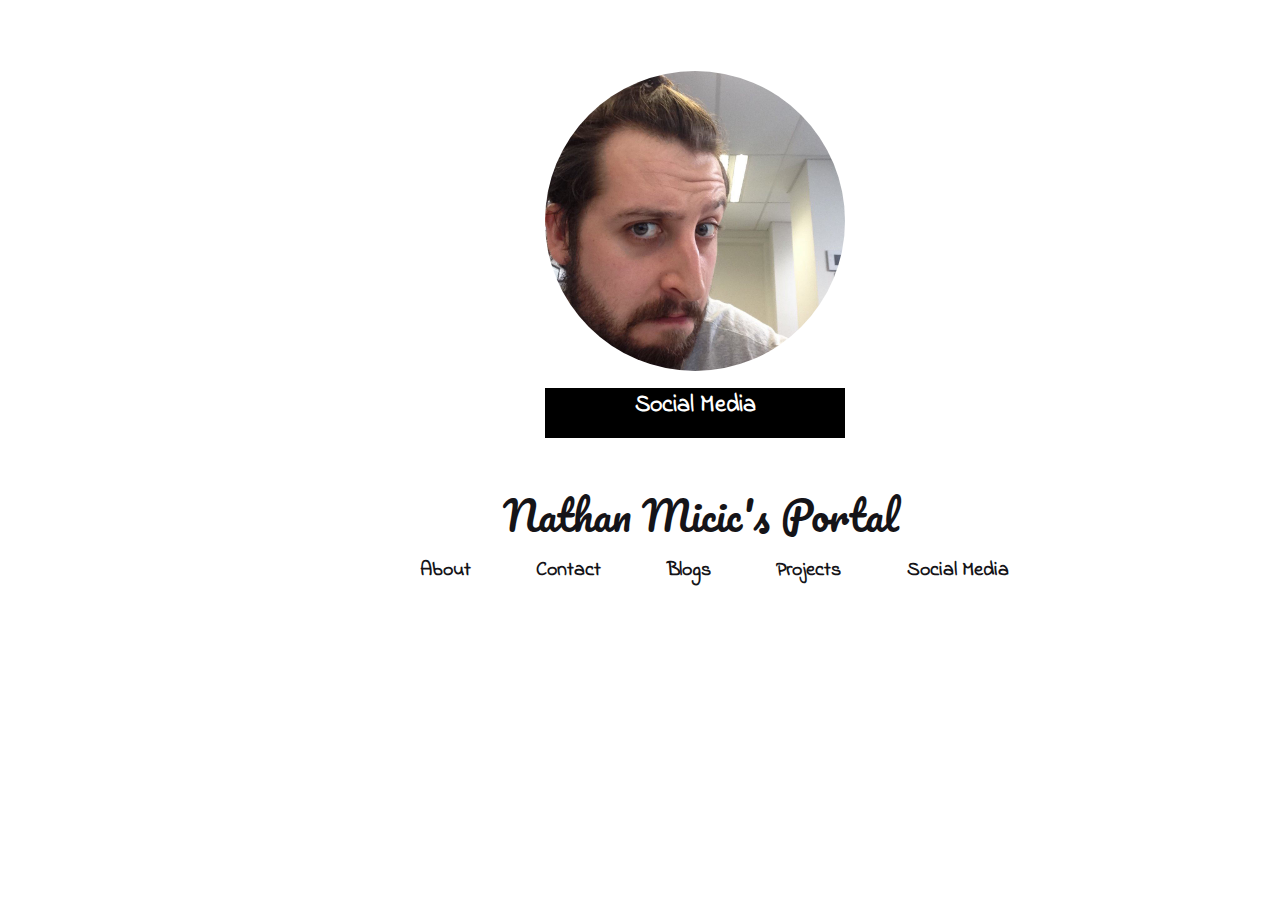
<file: index.html>
<!DOCTYPE html>
<head>
  <title>Nathan Micic's Portal
</title>
  <meta charset="UTF-8">
  <link rel="stylesheet" type="text/css" href="styles.css">
  <link href='http://fonts.googleapis.com/css?family=Pacifico' rel='stylesheet' type='text/css'>
  <link href='http://fonts.googleapis.com/css?family=Poiret+One' rel='stylesheet' type='text/css'>
  <link href='http://fonts.googleapis.com/css?family=Indie+Flower' rel='stylesheet' type='text/css'>
</head>




<div class="wrapper">
  <div class="container">
<header>
   <img class="profile" src="../imgs/profile_pic.jpg">

   <div class="media">Social Media</div>

   <div class="title">Nathan Micic's Portal</div>
</header>
<nav>
  <ul>
    <li>About</li>
    <li>Contact</li>
    <li>Blogs
      <ul>
        <li>Week 1
          <ul>
            <li>Technical</li>
            <li>Cultural</li>
          </ul>
        </li>
      </ul>
       <ul>
        <li>Week 2
          <ul>
            <li>Technical</li>
            <li>Cultural</li>
          </ul>
        </li>
      </ul>
       <ul>
        <li>Week 3
          <ul>
            <li>Technical</li>
            <li>Cultural</li>
          </ul>
        </li>
      </ul>
       <ul>
        <li>Week 4
          <ul>
            <li>Technical</li>
            <li>Cultural</li>
          </ul>
        </li>
      </ul>
       <ul>
        <li>Week 5
          <ul>
            <li>Technical</li>
            <li>Cultural</li>
          </ul>
        </li>
      </ul>
       <ul>
        <li>Week 6
          <ul>
            <li>Technical</li>
            <li>Cultural</li>
          </ul>
        </li>
      </ul>
       <ul>
        <li>Week 7
          <ul>
            <li>Technical</li>
            <li>Cultural</li>
          </ul>
        </li>
      </ul>
       <ul>
        <li>Week 8
          <ul>
            <li>Technical</li>
            <li>Cultural</li>
          </ul>
        </li>
      </ul>
       <ul>
        <li>Week 9
          <ul>
            <li>Technical</li>
            <li>Cultural</li>
          </ul>
        </li>
      </ul>

      </li>
    <li>Projects</li>
    <li>Social Media
      <ul>
        <li>Google+</li>
        <li>Facebook</li>
        <li>Twitter</li>
        <li>LinkedIn</li>
        <li>Github</li>
      </ul>
    </li>
  </ul>
</nav>





</div>
</div>
</file>
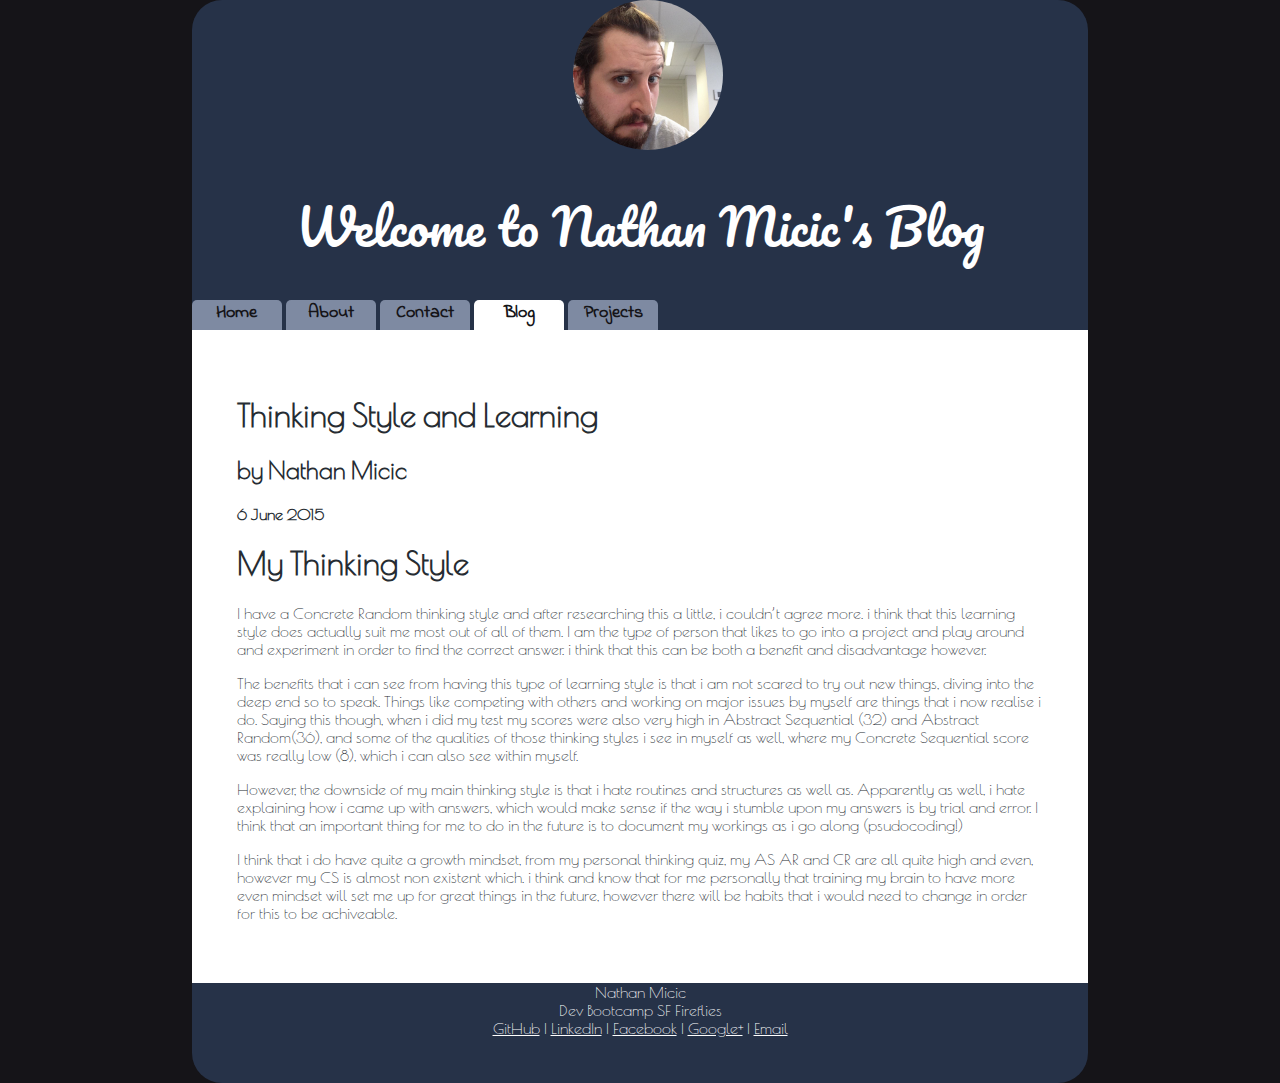
<file: blog/c3_thinking-style.html>
<!DOCTYPE html>
<head>
  <title>Nathan Micic's Blog</title>
  <meta charset="UTF-8">
  <link rel="stylesheet" type="text/css" href="default.css">
  <link href='http://fonts.googleapis.com/css?family=Pacifico' rel='stylesheet' type='text/css'>
  <link href='http://fonts.googleapis.com/css?family=Poiret+One' rel='stylesheet' type='text/css'>
  <link href='http://fonts.googleapis.com/css?family=Indie+Flower' rel='stylesheet' type='text/css'>
</head>

<div class="wrapper">
  <div class="container">
<header>
  
  <div class="title">
    <img class="profile" src="../imgs/profile_pic.jpg">

    
    </img>
     <div class="text">
        Welcome to Nathan Micic's Blog
      </div>
  </div>
  <nav>
    <div class="navigation">
      <a href="#"><li >Home</li></a>
      <a href="#"><li>About</li></a>
      <a href="#"><li>Contact</li></a>
      <a href="#"><li class="active">Blog</li></a>
      <a href="#"><li>Projects</li></a>
    </div>
  </nav>
</header>

<main>
  <div class="content">
  <h1>Thinking Style and Learning</h1>
  <h2>by Nathan Micic</h2>
  <h4>6 June 2015</h4>

  <section>

    <h1>My Thinking Style</h1>
    
<p>I have a Concrete Random thinking style and after researching this a little, i couldn’t agree more. i think that this learning style does actually suit me most out of all of them. I am the type of person that likes to go into a project and play around and experiment  in order to find the correct answer. i think that this can be both a benefit and disadvantage however.</p>

<p>The benefits that i can see from having this type of learning style is that i am not scared to try out new things, diving into the deep end so to speak. Things like competing with others and working on major issues by myself are things that i now realise i do. Saying this though, when i did my test my scores were also very high in Abstract Sequential (32) and Abstract Random(36), and some of the qualities of those thinking styles i see in myself as well, where my Concrete Sequential score was really low (8), which i can also see within myself.</p>

<p>However, the downside of my main thinking style is that i hate routines and structures as well as. Apparently as well, i hate explaining how i came up with answers, which would make sense if the way i stumble upon my answers is by trial and error. I think that an important thing for me to do in the future is to document my workings as i go along (psudocoding!)</p>

<p>I think that i do have quite a growth mindset, from my personal thinking quiz, my AS AR and CR are all quite high and even, however my CS is almost non existent which. i think and know that for me personally that training my brain to have more even mindset will set me up for great things in the future, however there will be habits that i would need to change in order for this to be achiveable.</p>
      <!-- copy and paste as many sections as you want to add paragraphs -->
  </section>
</div>
</main>
<footer>
  <li>Nathan Micic</li>
  <li>Dev Bootcamp SF Fireflies</li>
  <li><a href="https://github.com/Xenonate">GitHub</a> | <a href="https://au.linkedin.com/in/nathanmicic">LinkedIn</a> | <a href="https://www.facebook.com/nathan.micic">Facebook</a> | <a href="https://plus.google.com/u/0/101930950738039651677">Google+</a> | <a href="mailto:nathan.micic@gmail.com">Email</a></li>
</footer>
</div>
</div>
</file>
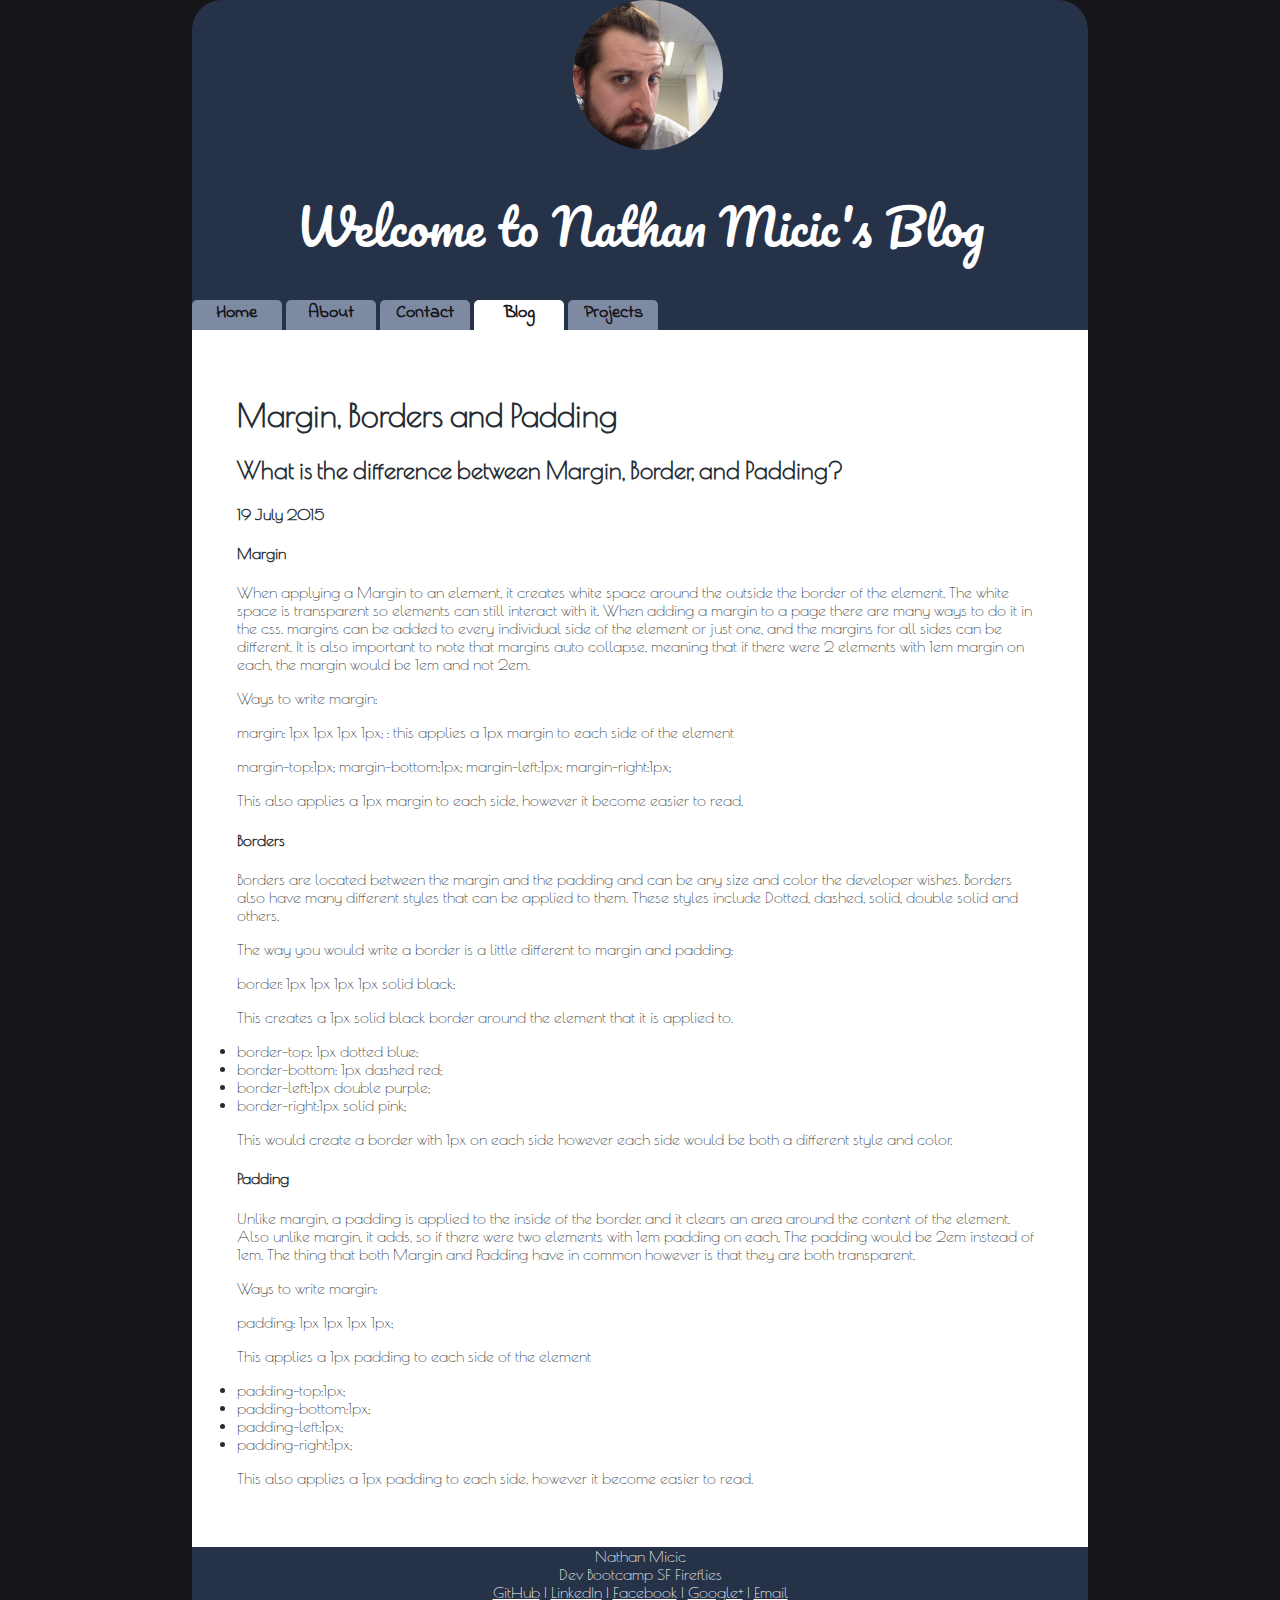
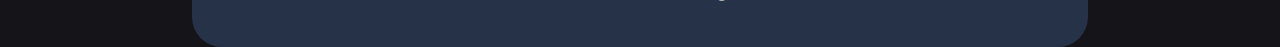
<file: blog/t2-css-design.html>
<!DOCTYPE html>
<head>
  <title>Nathan Micic's Blog</title>
  <meta charset="UTF-8">
  <link rel="stylesheet" type="text/css" href="default.css">
  <link href='http://fonts.googleapis.com/css?family=Pacifico' rel='stylesheet' type='text/css'>
  <link href='http://fonts.googleapis.com/css?family=Poiret+One' rel='stylesheet' type='text/css'>
  <link href='http://fonts.googleapis.com/css?family=Indie+Flower' rel='stylesheet' type='text/css'>
</head>

<div class="wrapper">
  <div class="container">
<header>
  
  <div class="title">
    <img class="profile" src="../imgs/profile_pic.jpg">

    
    </img>
     <div class="text">
        Welcome to Nathan Micic's Blog
      </div>
  </div>
  <nav>
    <div class="navigation">
      <a href="#"><li >Home</li></a>
      <a href="#"><li>About</li></a>
      <a href="#"><li>Contact</li></a>
      <a href="#"><li class="active">Blog</li></a>
      <a href="#"><li>Projects</li></a>
    </div>
  </nav>
</header>

<main>
  <div class="content">
  <h1>Margin, Borders and Padding</h1>
  <h2>What is the difference between Margin, Border, and Padding?</h2>
  <h4>19 July 2015</h4>

  <section>
    
      <h4>Margin</h4>
    <p>
      When applying a Margin to an element, it creates white space around the outside the border of the element. The white space is transparent so elements can still interact with it.
      When adding a margin to a page there are many ways to do it in the css. margins can be added to every individual side of the element or just one, and the margins for all sides can be different. It is also important to note that margins auto collapse, meaning that if there were 2 elements with 1em margin on each, the margin would be 1em and not 2em.
    </p>
    <p>
      Ways to write margin:
    </p>
    <p>
      margin: 1px 1px 1px 1px; : this applies a 1px margin to each side of the element
    </p>
    <p>
      margin-top:1px;
      margin-bottom:1px;
      margin-left:1px;
      margin-right:1px;
    </p>
    <p>
      This also applies a 1px margin to each side, however it become easier to read.
    </p>


    <h4>Borders</h4>
    <p>
      
        Borders are located between the margin and the padding and can be any size and color the developer wishes. Borders also have many different styles that can be applied to them. These styles include Dotted, dashed, solid, double solid and others.
    </p>
    <p>
        The way you would write a border is a little different to margin and padding:
    </p>
    <p>
        border: 1px 1px 1px 1px solid black;
    </p>
    <p>
        This creates a 1px solid black border around the element that it is applied to.
    </p>
     <p>
        <li>border-top: 1px dotted blue;</li>
        <li>border-bottom: 1px dashed red;</li>
        <li>border-left:1px double purple;</li>
        <li>border-right:1px solid pink;</li>
     </p>
      <p>
        This would create a border with 1px on each side however each side would be both a different style and color.
    </p>


    <h4>Padding</h4>
    <p>
      
        Unlike margin, a padding is applied to the inside of the border. and it clears an area around the content of the element. Also unlike margin, it adds, so if there were two elements with 1em padding on each, The padding would be 2em instead of 1em. The thing that both Margin and Padding have in common however is that they are both transparent.
    </p>
    <p>
         Ways to write margin:
    </p>
     <p>
      padding: 1px 1px 1px 1px;
    </p>
    <p>
      This applies a 1px padding to each side of the element
    </p>
    <p>
      <li>padding-top:1px;</li>
      <li>padding-bottom:1px;</li>
      <li>padding-left:1px;</li>
      <li>padding-right:1px;</li>
    </p>
    <p>
      This also applies a 1px padding to each side, however it become easier to read.
    </p>

      <!-- copy and paste as many sections as you want to add paragraphs -->
  </section>
</div>
</main>
<footer>
  <li>Nathan Micic</li>
  <li>Dev Bootcamp SF Fireflies</li>
  <li><a href="https://github.com/Xenonate">GitHub</a> | <a href="https://au.linkedin.com/in/nathanmicic">LinkedIn</a> | <a href="https://www.facebook.com/nathan.micic">Facebook</a> | <a href="https://plus.google.com/u/0/101930950738039651677">Google+</a> | <a href="mailto:nathan.micic@gmail.com">Email</a></li>
</footer>
</div>
</div>
</file>
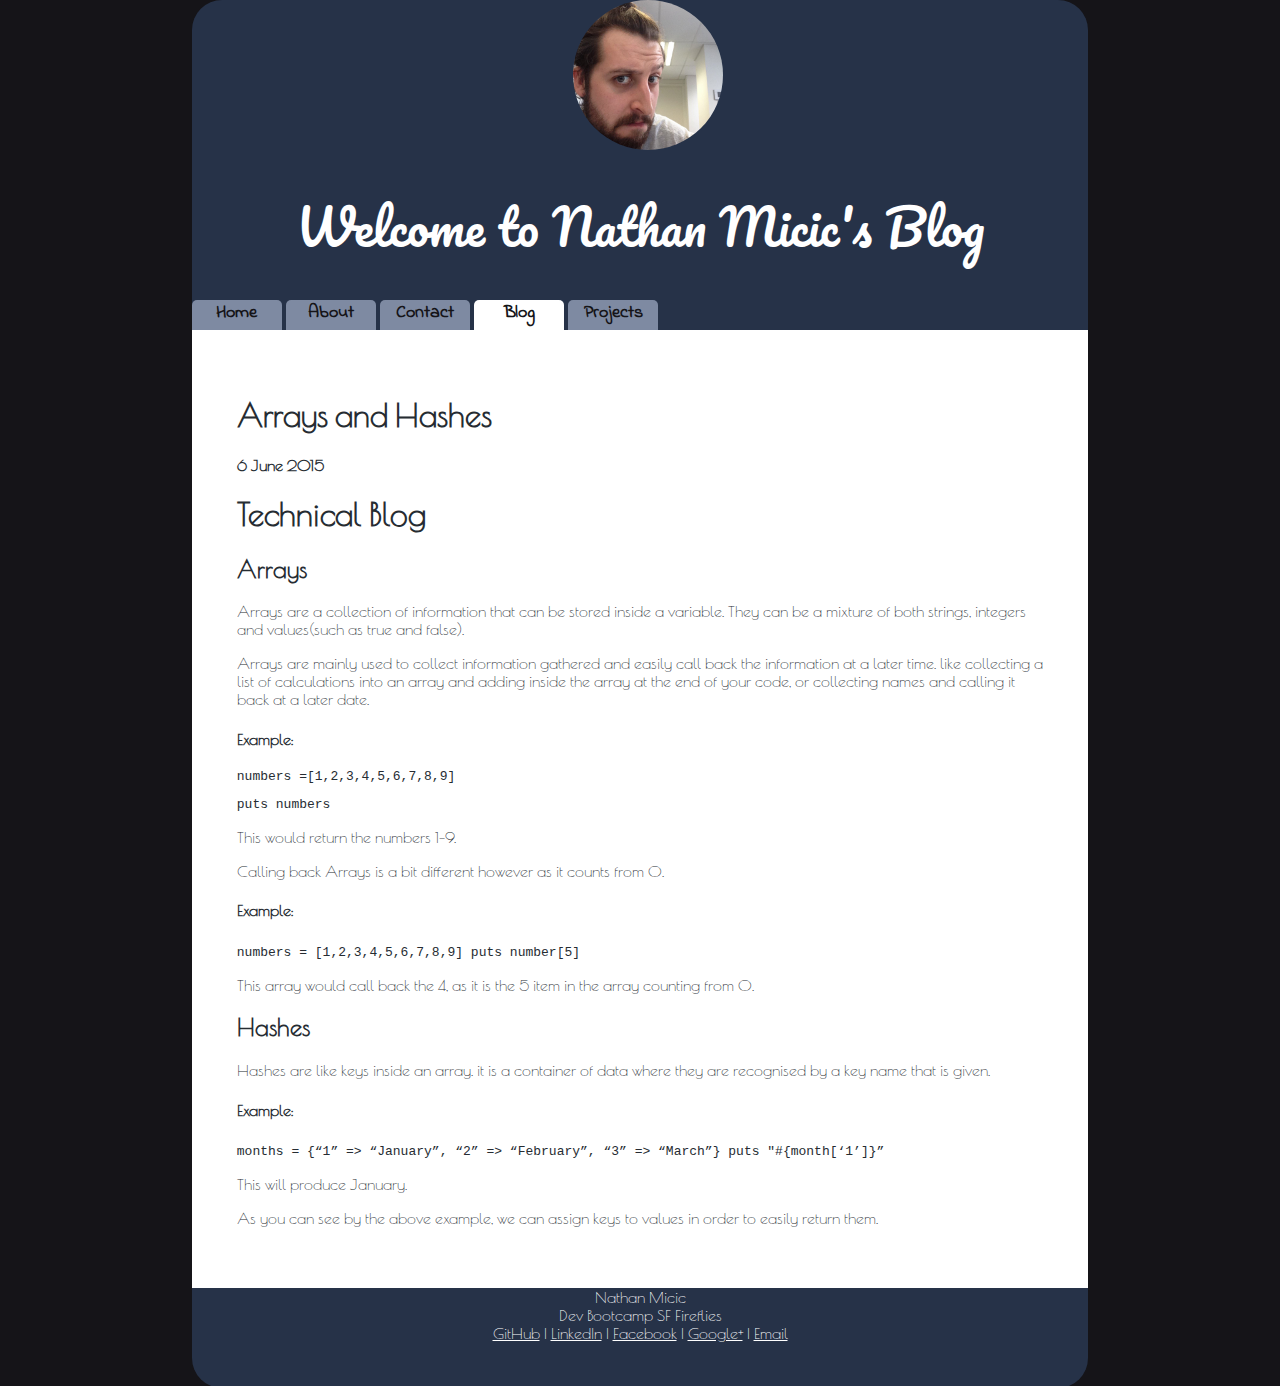
<file: blog/t3-arrays-hashes.html>
<!DOCTYPE html>
<head>
  <title>Nathan Micic's Blog</title>
  <meta charset="UTF-8">
  <link rel="stylesheet" type="text/css" href="default.css">
  <link href='http://fonts.googleapis.com/css?family=Pacifico' rel='stylesheet' type='text/css'>
  <link href='http://fonts.googleapis.com/css?family=Poiret+One' rel='stylesheet' type='text/css'>
  <link href='http://fonts.googleapis.com/css?family=Indie+Flower' rel='stylesheet' type='text/css'>
</head>

<div class="wrapper">
  <div class="container">
<header>
  
  <div class="title">
    <img class="profile" src="../imgs/profile_pic.jpg">

    
    </img>
     <div class="text">
        Welcome to Nathan Micic's Blog
      </div>
  </div>
  <nav>
    <div class="navigation">
      <a href="#"><li >Home</li></a>
      <a href="#"><li>About</li></a>
      <a href="#"><li>Contact</li></a>
      <a href="#"><li class="active">Blog</li></a>
      <a href="#"><li>Projects</li></a>
    </div>
  </nav>
</header>

<main>
  <div class="content">
  <h1>Arrays and Hashes</h1>
  <h2></h2>
  <h4>6 June 2015</h4>

  <section>
    <h1>Technical Blog</h1>
      <h2>
        Arrays
      </h2>
      <p>
        Arrays are a collection of information that can be stored inside a variable. They can be a mixture of both strings, integers and values(such as true and false).
      </p>

      <p>
        Arrays are mainly used to collect information gathered and easily call back the information at a later time. like collecting a list of calculations into an array and adding inside the array at the end of your code, or collecting names and calling it back at a later date.
      </p>

      <h4>
        Example:
      </h4>
      <code>
        <p>numbers =[1,2,3,4,5,6,7,8,9]</p>
        <p>puts numbers</p>
      </code>
      

      <p>
        This would return the numbers 1-9.
      </p>

      <p>
        Calling back Arrays is a bit different however as it counts from 0.
      </p>

      <h4>
        Example:
      </h4>
      <code>
      numbers = [1,2,3,4,5,6,7,8,9]
      </code>
      <code>
      puts number[5]
      </code>
      <p>This array would call back the 4, as it is the 5 item in the array counting from 0.</p>


      <h2>
        Hashes
      </h2>
      <p>
        Hashes are like keys inside an array. it is a container of data where they are recognised by a key name that is given. 
      </p>

      <h4>
        Example:
      </h4>
      <code>
        months = {“1” => “January”, “2” => “February”, “3” => “March”}
      </code>
      <code>
        puts "#{month[‘1’]}”
      </code>
      <p>
        This will produce  January.
      </p>

      <p>
        As you can see by the above example, we can assign keys to values in order to easily return them.
      </p>
  </section>
</div>
</main>
<footer>
  <li>Nathan Micic</li>
  <li>Dev Bootcamp SF Fireflies</li>
  <li><a href="https://github.com/Xenonate">GitHub</a> | <a href="https://au.linkedin.com/in/nathanmicic">LinkedIn</a> | <a href="https://www.facebook.com/nathan.micic">Facebook</a> | <a href="https://plus.google.com/u/0/101930950738039651677">Google+</a> | <a href="mailto:nathan.micic@gmail.com">Email</a></li>
</footer>
</div>
</div>
</file>
<file: styles.css>
.wrapper{
	height:100% ;

	width: 100%;
	background-color: 
}

.container{
	height:600px;
	width: 100%;
	background-color: white;	
}

.profile{
	height:300px;
	width: 300px;
	border-radius:300px;
	margin-left: 42.5%;
	margin-top: 5%;
}
.media{
	height:50px;
	width: 300px;
	
	margin-left: 42.5%;
	margin-top: 1%;
	background-color: black;

		display: inline-block;
	list-style-type: none;
	
	text-align: center;
	
	font-weight: bold;
	font-size:1.5em;
	color:white;
	font-family: 'Indie Flower', cursive;
}
.title{
	height:50px;
	width: 400px;
	
	margin-left: 39%;
	margin-top: 1%;
	
	text-align: center;
	color:#151418;
	padding-top:30px;
	font-size: 2.5em;	
	font-family: 'Pacifico', cursive;
}
nav{
	height:50px;
	width: 800px;
	
	margin-left: 25%;
	margin-top: 1%;

}
nav li{
	display: inline-block;
	list-style-type: none;
	padding:10px;
	text-align: center;
	margin-left:6%;
	height:30px;
	font-weight: bold;
	font-size:20px;
	color:#151418;
	font-family: 'Indie Flower', cursive;
}
nav ul ul {
	display: none;
}

nav ul li:hover > ul {
		display: block;
}

nav ul:after {
	content: "";
	clear: both; 
	display: block;
}

nav ul li {
	float: left;
}
nav ul li:hover {
	color:orange;
		
}
nav ul li:hover a {
	color: orange;
}
	

/*nav ul ul ul {
	position: absolute; left: 100%; top:0;
}*/
</file>
<file: blog/default.css>
.wrapper{
	height:100% ;

	width: 100%;
	background-color: #151418;
}

.container{
	height:100%;
	width: 70%;
	margin-left: 15%;
	margin-right: 15%;
	background-color: #151418;
}

nav{

	height:30px;

	
}
body{
	margin:0px;
}
nav{
	font-size: 18px;
}

nav li:hover{
	background-color: #FF9800;
}
nav li{
	display: inline-block;
	list-style-type: none;
	width:10%;
	background-color: #7E8AA2;
	text-align: center;
	margin-left:0%;
	height:30px;
	border-radius: 5px 5px 0px 0px;
	font-weight: bold;
	color:#151418;
	font-family: 'Indie Flower', cursive;

}
.text{
	text-align: center;
	color:white;
	padding-top:30px;
	font-size: 3em;	
	font-family: 'Pacifico', cursive;
}
.profile{
	height:150px;
	width: 150px;
	border-radius:150px;
	margin-left: 42.5%;
	margin-top: 
}
.active{
	background-color:#ffffff;
	color:#151418;
}
.navigation{
	height:30px;
	width:100%;
	background-color: #263248;
	padding:0px 0px 0px 0px;
}
.content{
	background-color:#ffffff;
	
	padding: 5%;
}
main{
	color:#262C32;
	background-color:#ffffff;
	margin:none;
	font-family: 'Poiret One', cursive;	

}

section{

}


.title{
	height:300px;
	width:100%;
	background-color:#263248;
	border-radius: 30px 30px 0px 0px;
}
.socail-media li{
	height:10%;
	width:20px;
	background-color: blue;
	padding-right: 2px;
}

footer{
	height:100px;
	background-color:#263248;
	border-radius: 0px 0px 30px 30px;
	text-align: center;
	color:#ffffff;
	list-style-type: none;
	font-family: 'Poiret One', cursive;	
}
footer a{
	color:white;
}
</file>
